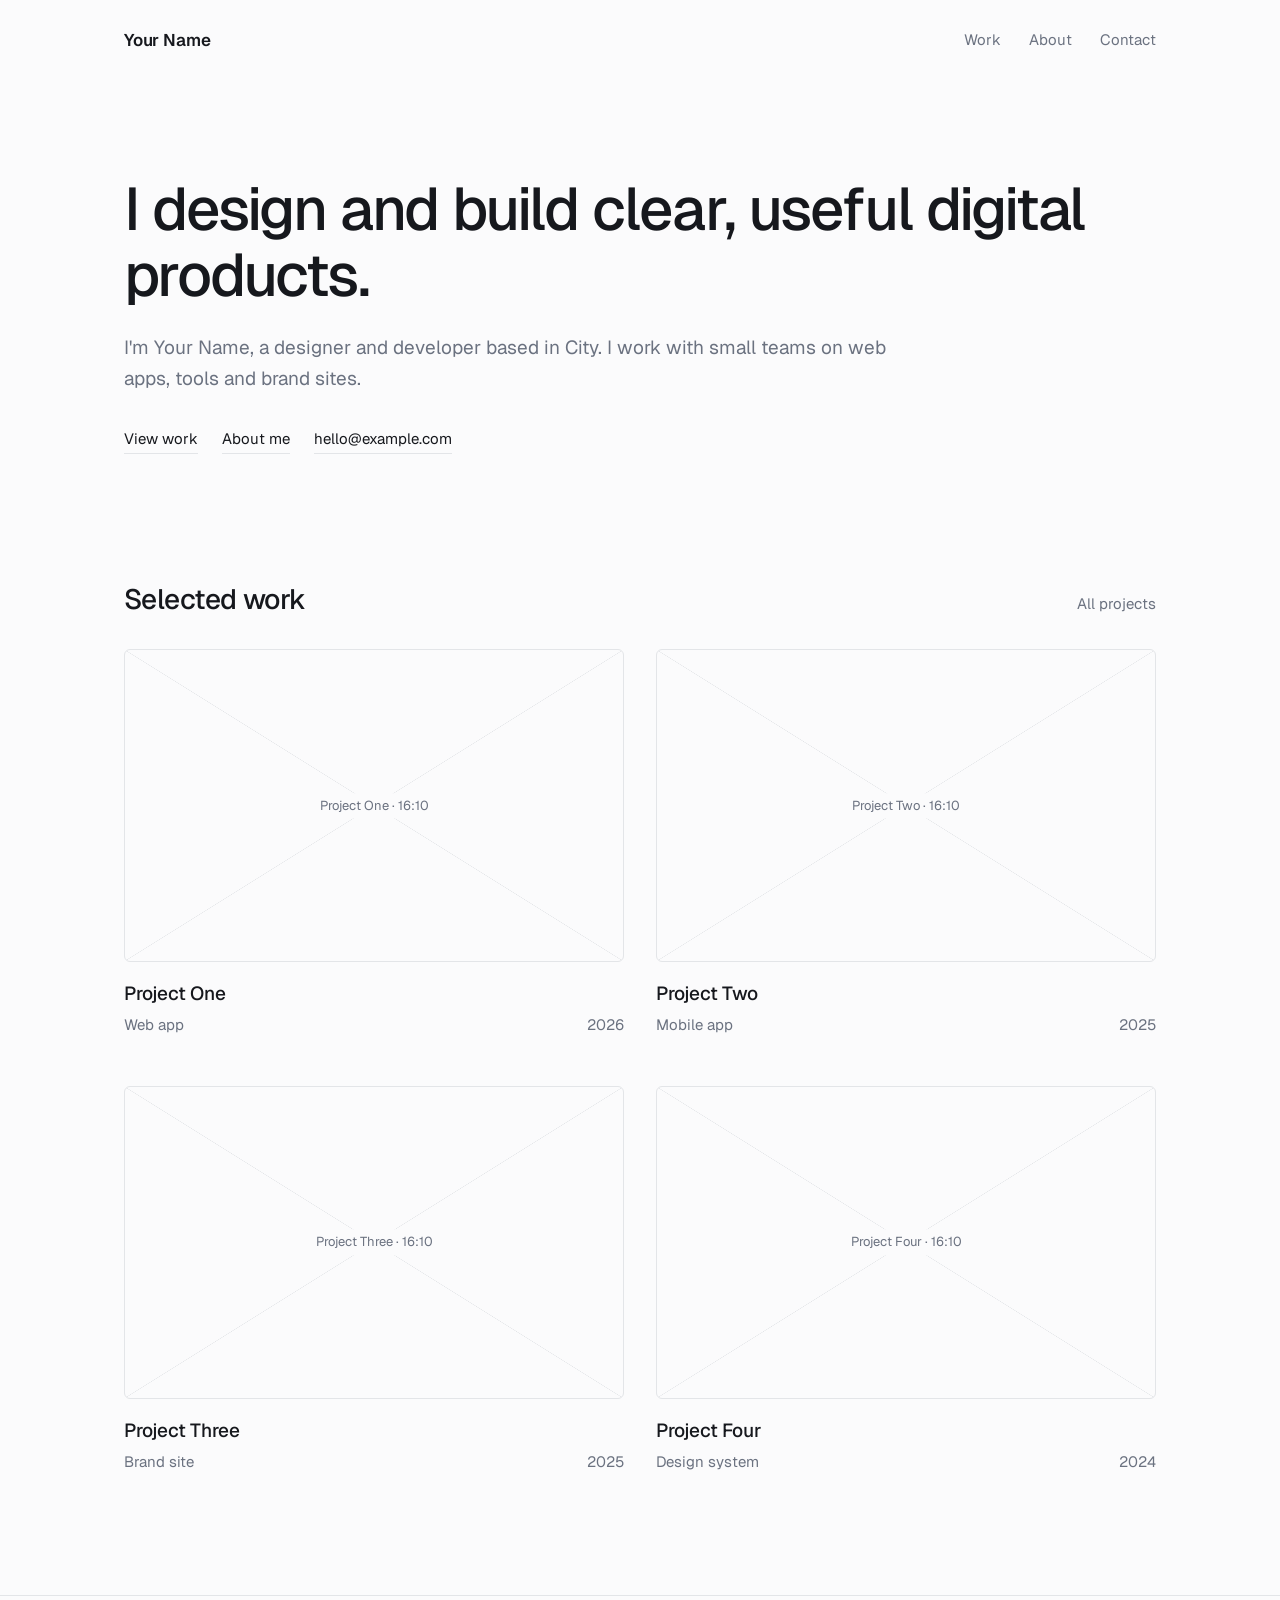
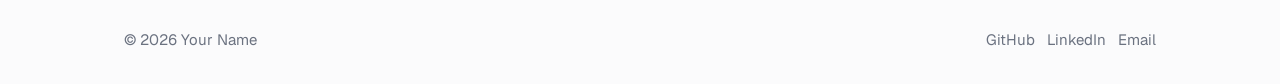
<file: index.html>
<!doctype html>
<html lang="en"><head><meta charset="utf-8">
<meta name="viewport" content="width=device-width,initial-scale=1">
<title>Your Name — Portfolio</title>
<meta name="description" content="Portfolio of Your Name, product designer and developer.">
<style>
@import url('https://fonts.googleapis.com/css2?family=Geist:wght@400;500;600&display=swap');
:root{--bg:#fbfbfc;--ink:#16181d;--mute:#6b7280;--line:#e3e5e8;--accent:#2f4bff;--max:1080px;
--font:'Geist',system-ui,-apple-system,'Segoe UI',Helvetica,Arial,sans-serif}
@media(prefers-color-scheme:dark){:root{--bg:#101114;--ink:#eceef1;--mute:#8b919c;--line:#26292f;--accent:#7b8cff}}
*{box-sizing:border-box;margin:0}
html{scroll-behavior:smooth}
body{background:var(--bg);color:var(--ink);font:400 17px/1.65 var(--font);-webkit-font-smoothing:antialiased}
a{color:inherit;text-decoration:none}
a:focus-visible{outline:2px solid var(--accent);outline-offset:3px}
.wrap{max-width:var(--max);margin:0 auto;padding:0 24px}
header .wrap{display:flex;justify-content:space-between;align-items:center;height:80px}
.logo{font-weight:600;letter-spacing:-.01em}
nav{display:flex;gap:28px;font-size:15px;color:var(--mute)}
nav a:hover,nav a[aria-current]{color:var(--ink)}
nav a[aria-current]{text-decoration:underline;text-underline-offset:6px}
h1{font-size:clamp(34px,6vw,60px);line-height:1.1;letter-spacing:-.03em;font-weight:500;max-width:18em}
h2{font-size:clamp(22px,3vw,28px);letter-spacing:-.02em;font-weight:500;line-height:1.25}
h3{font-size:19px;font-weight:500;letter-spacing:-.01em}
p{max-width:60ch}.mute{color:var(--mute)}
.hero{padding:96px 0 72px}.hero p{margin-top:24px;font-size:19px}
.links{display:flex;gap:24px;margin-top:32px;font-size:15px}
.links a{border-bottom:1px solid var(--line);padding-bottom:2px}
.links a:hover{border-color:var(--ink)}
section{padding:56px 0}
.head{display:flex;justify-content:space-between;align-items:baseline;margin-bottom:32px}
.head a{font-size:15px;color:var(--mute)}.head a:hover{color:var(--ink)}
.grid{display:grid;grid-template-columns:repeat(2,1fr);gap:48px 32px}
.card .ph{margin-bottom:16px;transition:border-color .2s}
.card:hover .ph{border-color:var(--ink)}
.card .meta{display:flex;justify-content:space-between;font-size:15px;color:var(--mute);margin-top:4px}
.ph{position:relative;aspect-ratio:16/10;border:1px solid var(--line);border-radius:6px;overflow:hidden;
background:linear-gradient(to top right,transparent calc(50% - .5px),var(--line) 50%,transparent calc(50% + .5px)),
linear-gradient(to top left,transparent calc(50% - .5px),var(--line) 50%,transparent calc(50% + .5px))}
.ph::after{content:attr(data-label);position:absolute;left:50%;top:50%;transform:translate(-50%,-50%);
background:var(--bg);padding:2px 10px;font-size:13px;color:var(--mute);white-space:nowrap}
.ph.wide{aspect-ratio:21/9}.ph.sq{aspect-ratio:1}.ph.tall{aspect-ratio:4/5}
.facts{display:grid;grid-template-columns:repeat(4,1fr);gap:24px;border-top:1px solid var(--line);border-bottom:1px solid var(--line);padding:24px 0;margin:48px 0}
.facts dt{font-size:14px;color:var(--mute)}.facts dd{margin:0;font-size:16px}
.prose{display:grid;grid-template-columns:200px 1fr;gap:32px;padding:32px 0}
.prose>h2{font-size:17px;color:var(--mute);font-weight:400}
.prose p+p{margin-top:16px}
.stack{display:grid;gap:32px}.two{display:grid;grid-template-columns:1fr 1fr;gap:32px}
.list{list-style:none;padding:0}
.list li{display:flex;justify-content:space-between;gap:16px;padding:14px 0;border-top:1px solid var(--line)}
.list li:last-child{border-bottom:1px solid var(--line)}
.filters{display:flex;gap:8px;flex-wrap:wrap;margin-bottom:40px}
.filters button{font:inherit;font-size:14px;color:var(--mute);background:none;border:1px solid var(--line);border-radius:99px;padding:6px 16px;cursor:pointer}
.filters button:hover{color:var(--ink)}
.filters button[aria-pressed=true]{color:var(--bg);background:var(--ink);border-color:var(--ink)}
.card[hidden]{display:none}
.pager{display:flex;justify-content:space-between;border-top:1px solid var(--line);padding:32px 0;margin-top:32px}
.pager small{display:block;color:var(--mute);font-size:14px}
.big-link{font-size:clamp(24px,4vw,40px);letter-spacing:-.02em;border-bottom:1px solid var(--line)}
.big-link:hover{border-color:var(--ink)}
footer{border-top:1px solid var(--line);margin-top:64px;padding:32px 0;font-size:15px;color:var(--mute)}
footer .wrap{display:flex;justify-content:space-between;flex-wrap:wrap;gap:16px}
footer a:hover{color:var(--ink)}
@media(max-width:720px){.grid,.two{grid-template-columns:1fr}.facts{grid-template-columns:1fr 1fr}
.prose{grid-template-columns:1fr;gap:8px}.hero{padding:56px 0 40px}nav{gap:18px}}
@media(prefers-reduced-motion:reduce){*{transition:none!important;scroll-behavior:auto!important}}
img{display:block;width:100%;height:auto;border-radius:6px}

</style></head><body>
<header><div class="wrap"><a class="logo" href="index.html">Your Name</a>
<nav aria-label="Main"><a href="work.html">Work</a><a href="about.html">About</a><a href="mailto:hello@example.com">Contact</a></nav></div></header>
<main>
<div class="wrap">
<div class="hero"><h1>I design and build clear, useful digital products.</h1>
<p class="mute">I'm Your Name, a designer and developer based in City. I work with small teams on web apps, tools and brand sites.</p>
<div class="links"><a href="work.html">View work</a><a href="about.html">About me</a><a href="mailto:hello@example.com">hello@example.com</a></div></div>
<section><div class="head"><h2>Selected work</h2><a href="work.html">All projects</a></div><div class="grid">
<a class="card" href="project.html" data-type="web"><div class="ph" data-label="Project One · 16:10"></div><h3>Project One</h3><div class="meta"><span>Web app</span><span>2026</span></div></a>
<a class="card" href="project.html" data-type="mobile"><div class="ph" data-label="Project Two · 16:10"></div><h3>Project Two</h3><div class="meta"><span>Mobile app</span><span>2025</span></div></a>
<a class="card" href="project.html" data-type="web"><div class="ph" data-label="Project Three · 16:10"></div><h3>Project Three</h3><div class="meta"><span>Brand site</span><span>2025</span></div></a>
<a class="card" href="project.html" data-type="system"><div class="ph" data-label="Project Four · 16:10"></div><h3>Project Four</h3><div class="meta"><span>Design system</span><span>2024</span></div></a>
</div></section></div>
</main>
<footer><div class="wrap"><span>© 2026 Your Name</span>
<span><a href="https://github.com/">GitHub</a> &nbsp; <a href="https://linkedin.com/">LinkedIn</a> &nbsp; <a href="mailto:hello@example.com">Email</a></span></div></footer>
</body></html>
</file>
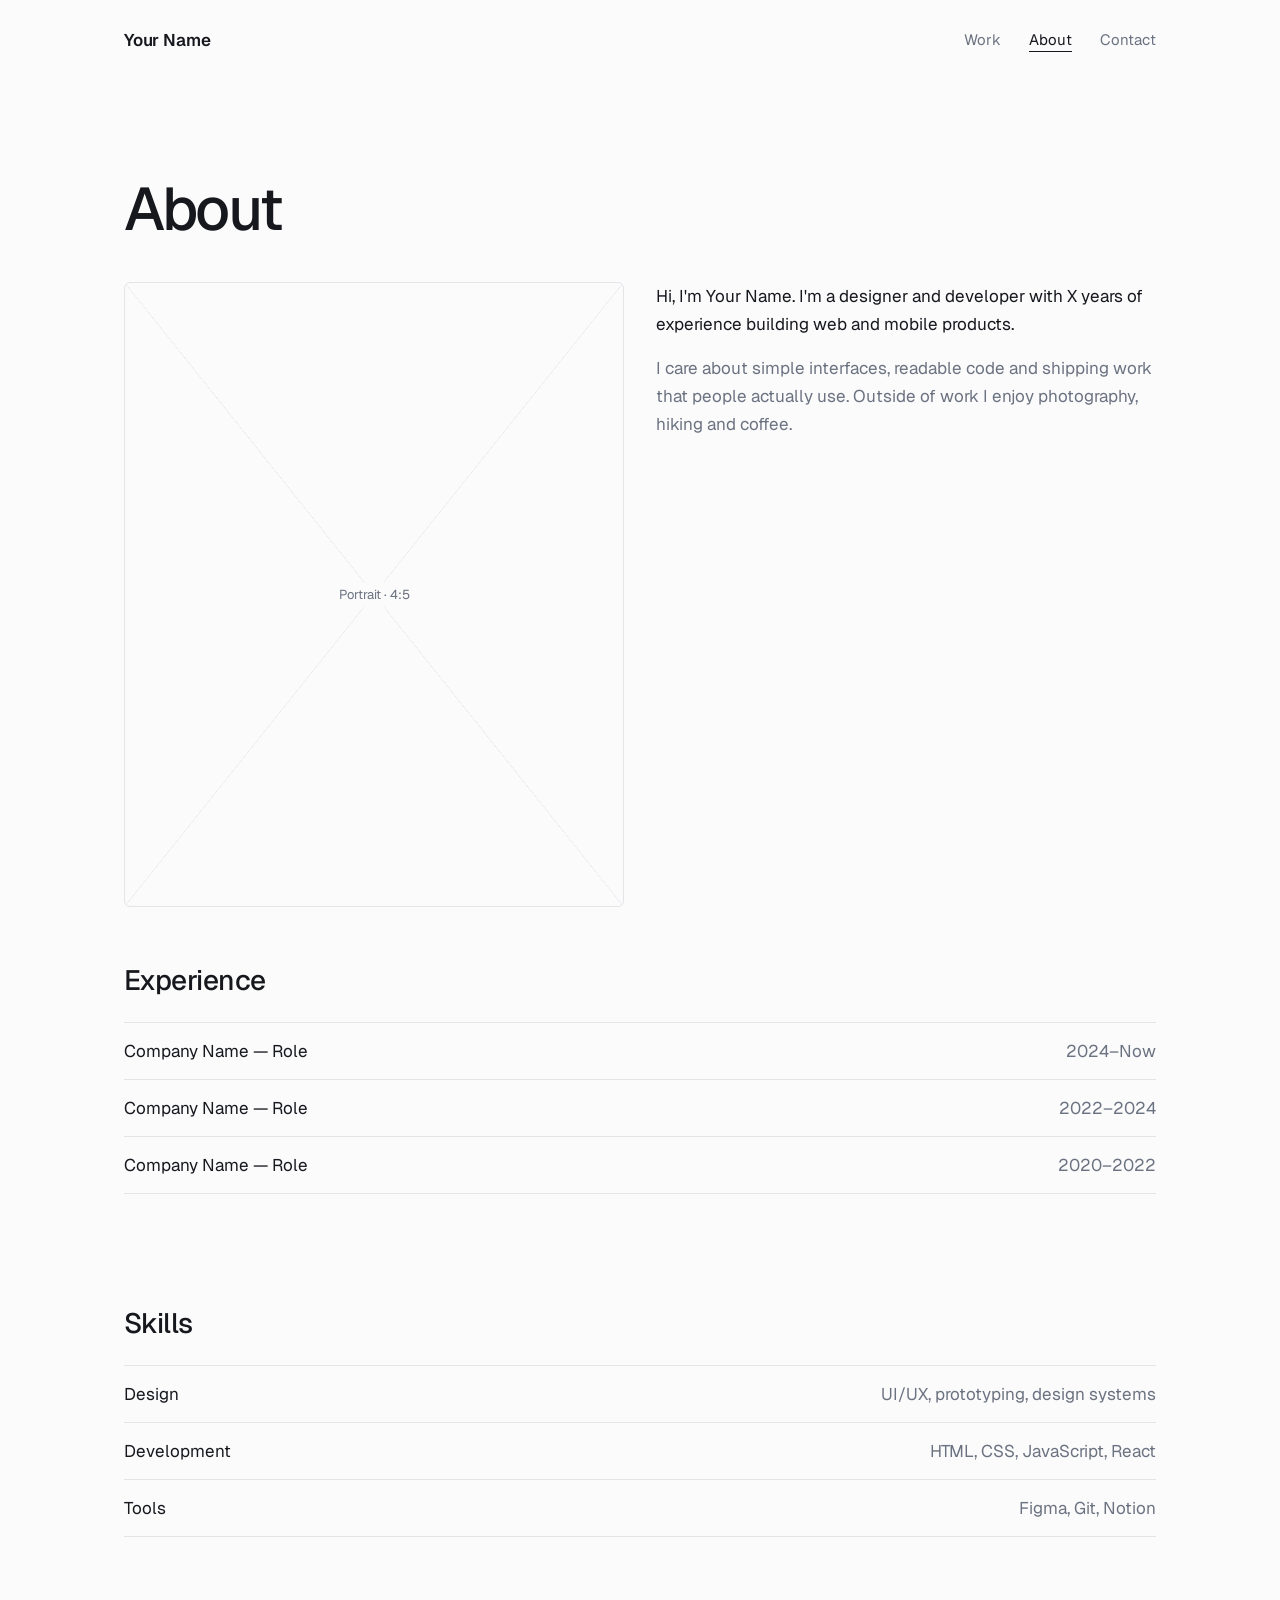
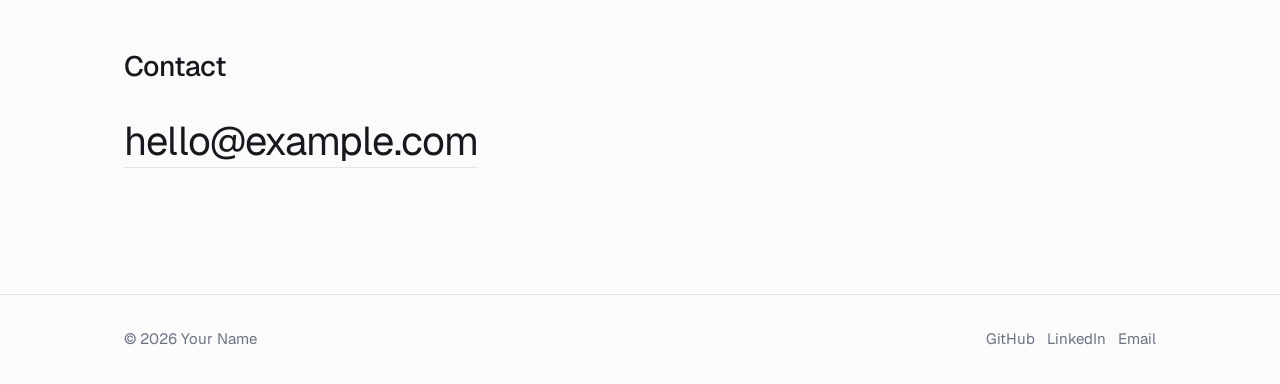
<file: about.html>
<!doctype html>
<html lang="en"><head><meta charset="utf-8">
<meta name="viewport" content="width=device-width,initial-scale=1">
<title>About — Your Name</title>
<meta name="description" content="Portfolio of Your Name, product designer and developer.">
<style>
@import url('https://fonts.googleapis.com/css2?family=Geist:wght@400;500;600&display=swap');
:root{--bg:#fbfbfc;--ink:#16181d;--mute:#6b7280;--line:#e3e5e8;--accent:#2f4bff;--max:1080px;
--font:'Geist',system-ui,-apple-system,'Segoe UI',Helvetica,Arial,sans-serif}
@media(prefers-color-scheme:dark){:root{--bg:#101114;--ink:#eceef1;--mute:#8b919c;--line:#26292f;--accent:#7b8cff}}
*{box-sizing:border-box;margin:0}
html{scroll-behavior:smooth}
body{background:var(--bg);color:var(--ink);font:400 17px/1.65 var(--font);-webkit-font-smoothing:antialiased}
a{color:inherit;text-decoration:none}
a:focus-visible{outline:2px solid var(--accent);outline-offset:3px}
.wrap{max-width:var(--max);margin:0 auto;padding:0 24px}
header .wrap{display:flex;justify-content:space-between;align-items:center;height:80px}
.logo{font-weight:600;letter-spacing:-.01em}
nav{display:flex;gap:28px;font-size:15px;color:var(--mute)}
nav a:hover,nav a[aria-current]{color:var(--ink)}
nav a[aria-current]{text-decoration:underline;text-underline-offset:6px}
h1{font-size:clamp(34px,6vw,60px);line-height:1.1;letter-spacing:-.03em;font-weight:500;max-width:18em}
h2{font-size:clamp(22px,3vw,28px);letter-spacing:-.02em;font-weight:500;line-height:1.25}
h3{font-size:19px;font-weight:500;letter-spacing:-.01em}
p{max-width:60ch}.mute{color:var(--mute)}
.hero{padding:96px 0 72px}.hero p{margin-top:24px;font-size:19px}
.links{display:flex;gap:24px;margin-top:32px;font-size:15px}
.links a{border-bottom:1px solid var(--line);padding-bottom:2px}
.links a:hover{border-color:var(--ink)}
section{padding:56px 0}
.head{display:flex;justify-content:space-between;align-items:baseline;margin-bottom:32px}
.head a{font-size:15px;color:var(--mute)}.head a:hover{color:var(--ink)}
.grid{display:grid;grid-template-columns:repeat(2,1fr);gap:48px 32px}
.card .ph{margin-bottom:16px;transition:border-color .2s}
.card:hover .ph{border-color:var(--ink)}
.card .meta{display:flex;justify-content:space-between;font-size:15px;color:var(--mute);margin-top:4px}
.ph{position:relative;aspect-ratio:16/10;border:1px solid var(--line);border-radius:6px;overflow:hidden;
background:linear-gradient(to top right,transparent calc(50% - .5px),var(--line) 50%,transparent calc(50% + .5px)),
linear-gradient(to top left,transparent calc(50% - .5px),var(--line) 50%,transparent calc(50% + .5px))}
.ph::after{content:attr(data-label);position:absolute;left:50%;top:50%;transform:translate(-50%,-50%);
background:var(--bg);padding:2px 10px;font-size:13px;color:var(--mute);white-space:nowrap}
.ph.wide{aspect-ratio:21/9}.ph.sq{aspect-ratio:1}.ph.tall{aspect-ratio:4/5}
.facts{display:grid;grid-template-columns:repeat(4,1fr);gap:24px;border-top:1px solid var(--line);border-bottom:1px solid var(--line);padding:24px 0;margin:48px 0}
.facts dt{font-size:14px;color:var(--mute)}.facts dd{margin:0;font-size:16px}
.prose{display:grid;grid-template-columns:200px 1fr;gap:32px;padding:32px 0}
.prose>h2{font-size:17px;color:var(--mute);font-weight:400}
.prose p+p{margin-top:16px}
.stack{display:grid;gap:32px}.two{display:grid;grid-template-columns:1fr 1fr;gap:32px}
.list{list-style:none;padding:0}
.list li{display:flex;justify-content:space-between;gap:16px;padding:14px 0;border-top:1px solid var(--line)}
.list li:last-child{border-bottom:1px solid var(--line)}
.filters{display:flex;gap:8px;flex-wrap:wrap;margin-bottom:40px}
.filters button{font:inherit;font-size:14px;color:var(--mute);background:none;border:1px solid var(--line);border-radius:99px;padding:6px 16px;cursor:pointer}
.filters button:hover{color:var(--ink)}
.filters button[aria-pressed=true]{color:var(--bg);background:var(--ink);border-color:var(--ink)}
.card[hidden]{display:none}
.pager{display:flex;justify-content:space-between;border-top:1px solid var(--line);padding:32px 0;margin-top:32px}
.pager small{display:block;color:var(--mute);font-size:14px}
.big-link{font-size:clamp(24px,4vw,40px);letter-spacing:-.02em;border-bottom:1px solid var(--line)}
.big-link:hover{border-color:var(--ink)}
footer{border-top:1px solid var(--line);margin-top:64px;padding:32px 0;font-size:15px;color:var(--mute)}
footer .wrap{display:flex;justify-content:space-between;flex-wrap:wrap;gap:16px}
footer a:hover{color:var(--ink)}
@media(max-width:720px){.grid,.two{grid-template-columns:1fr}.facts{grid-template-columns:1fr 1fr}
.prose{grid-template-columns:1fr;gap:8px}.hero{padding:56px 0 40px}nav{gap:18px}}
@media(prefers-reduced-motion:reduce){*{transition:none!important;scroll-behavior:auto!important}}
img{display:block;width:100%;height:auto;border-radius:6px}

</style></head><body>
<header><div class="wrap"><a class="logo" href="index.html">Your Name</a>
<nav aria-label="Main"><a href="work.html">Work</a><a href="about.html" aria-current="page">About</a><a href="mailto:hello@example.com">Contact</a></nav></div></header>
<main>
<div class="wrap"><div class="hero" style="padding-bottom:40px"><h1>About</h1></div>
<div class="two" style="align-items:start"><div class="ph tall" data-label="Portrait · 4:5"></div>
<div><p>Hi, I'm Your Name. I'm a designer and developer with X years of experience building web and mobile products.</p>
<p style="margin-top:16px" class="mute">I care about simple interfaces, readable code and shipping work that people actually use. Outside of work I enjoy photography, hiking and coffee.</p></div></div>
<section><h2 style="margin-bottom:24px">Experience</h2><ul class="list">
<li><span>Company Name — Role</span><span class="mute">2024–Now</span></li>
<li><span>Company Name — Role</span><span class="mute">2022–2024</span></li>
<li><span>Company Name — Role</span><span class="mute">2020–2022</span></li></ul></section>
<section><h2 style="margin-bottom:24px">Skills</h2><ul class="list">
<li><span>Design</span><span class="mute">UI/UX, prototyping, design systems</span></li>
<li><span>Development</span><span class="mute">HTML, CSS, JavaScript, React</span></li>
<li><span>Tools</span><span class="mute">Figma, Git, Notion</span></li></ul></section>
<section><h2 style="margin-bottom:24px">Contact</h2><a class="big-link" href="mailto:hello@example.com">hello@example.com</a></section></div>
</main>
<footer><div class="wrap"><span>© 2026 Your Name</span>
<span><a href="https://github.com/">GitHub</a> &nbsp; <a href="https://linkedin.com/">LinkedIn</a> &nbsp; <a href="mailto:hello@example.com">Email</a></span></div></footer>
</body></html>
</file>
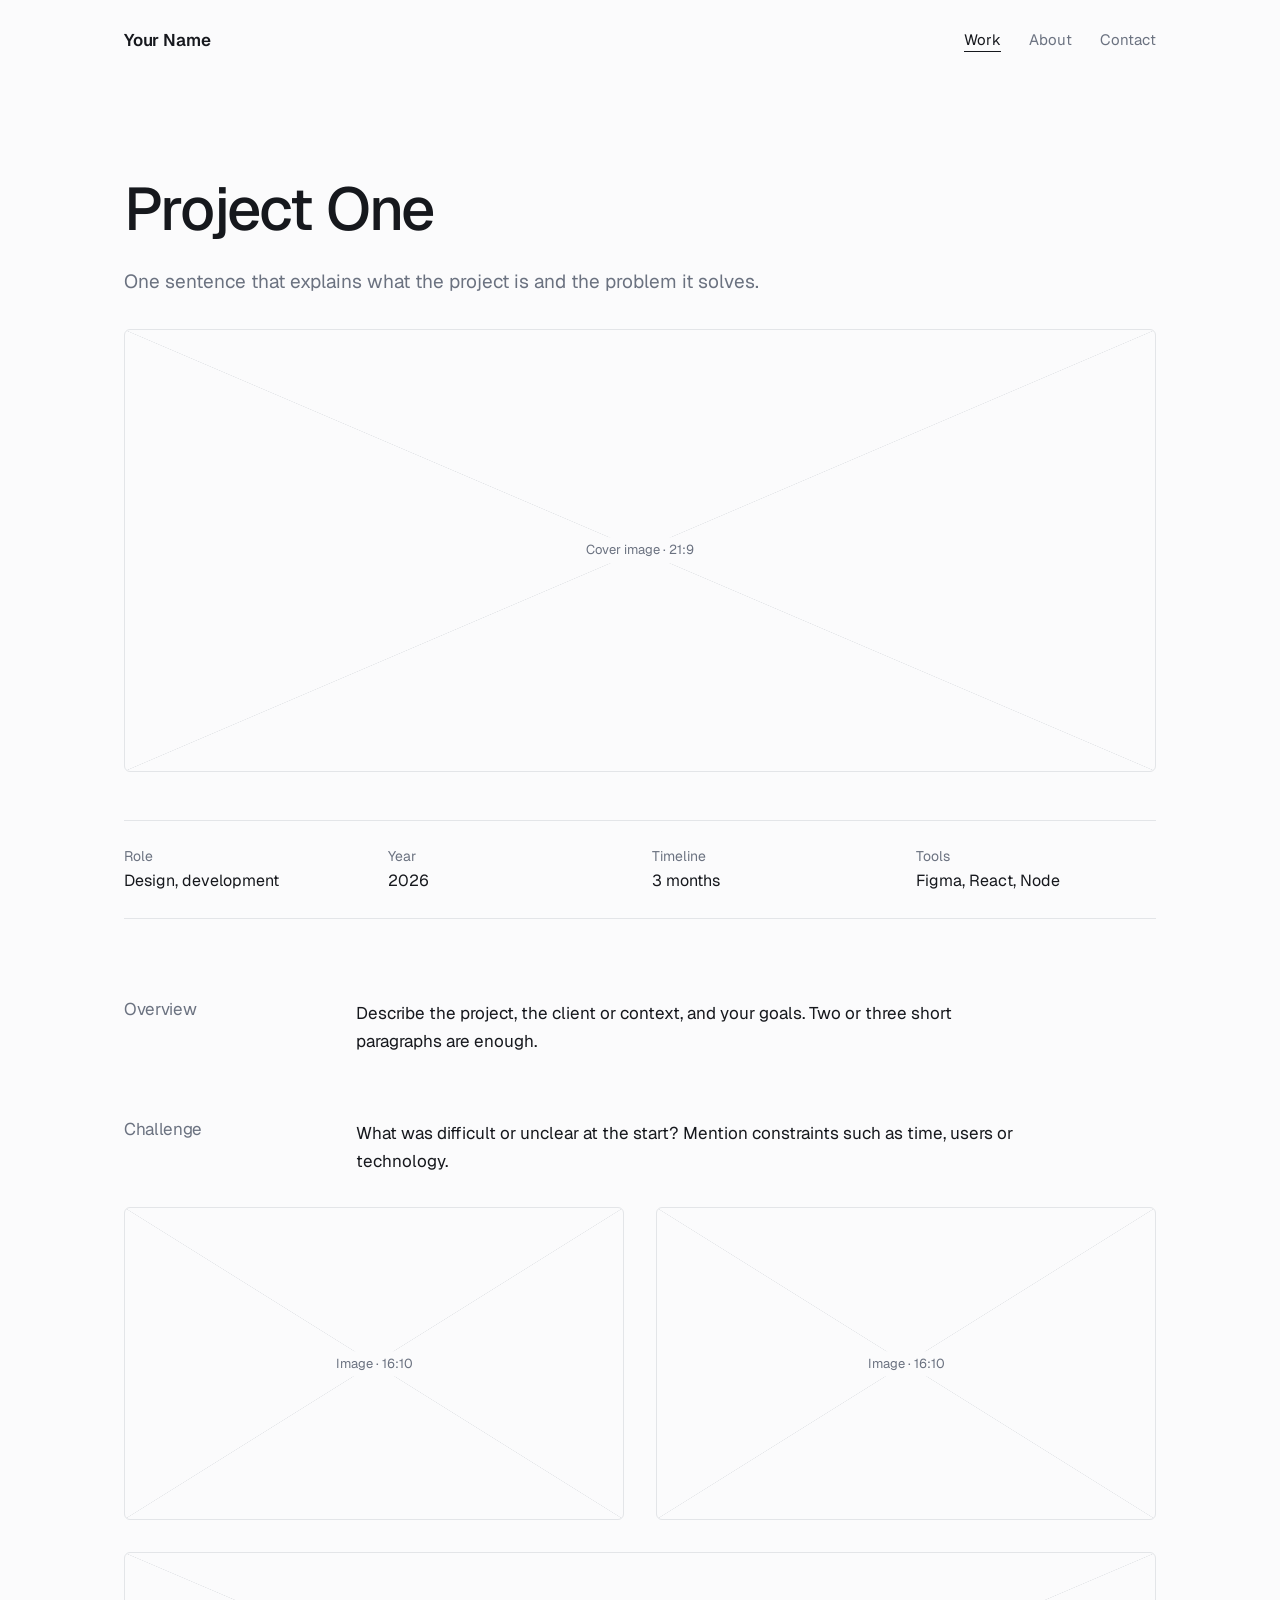
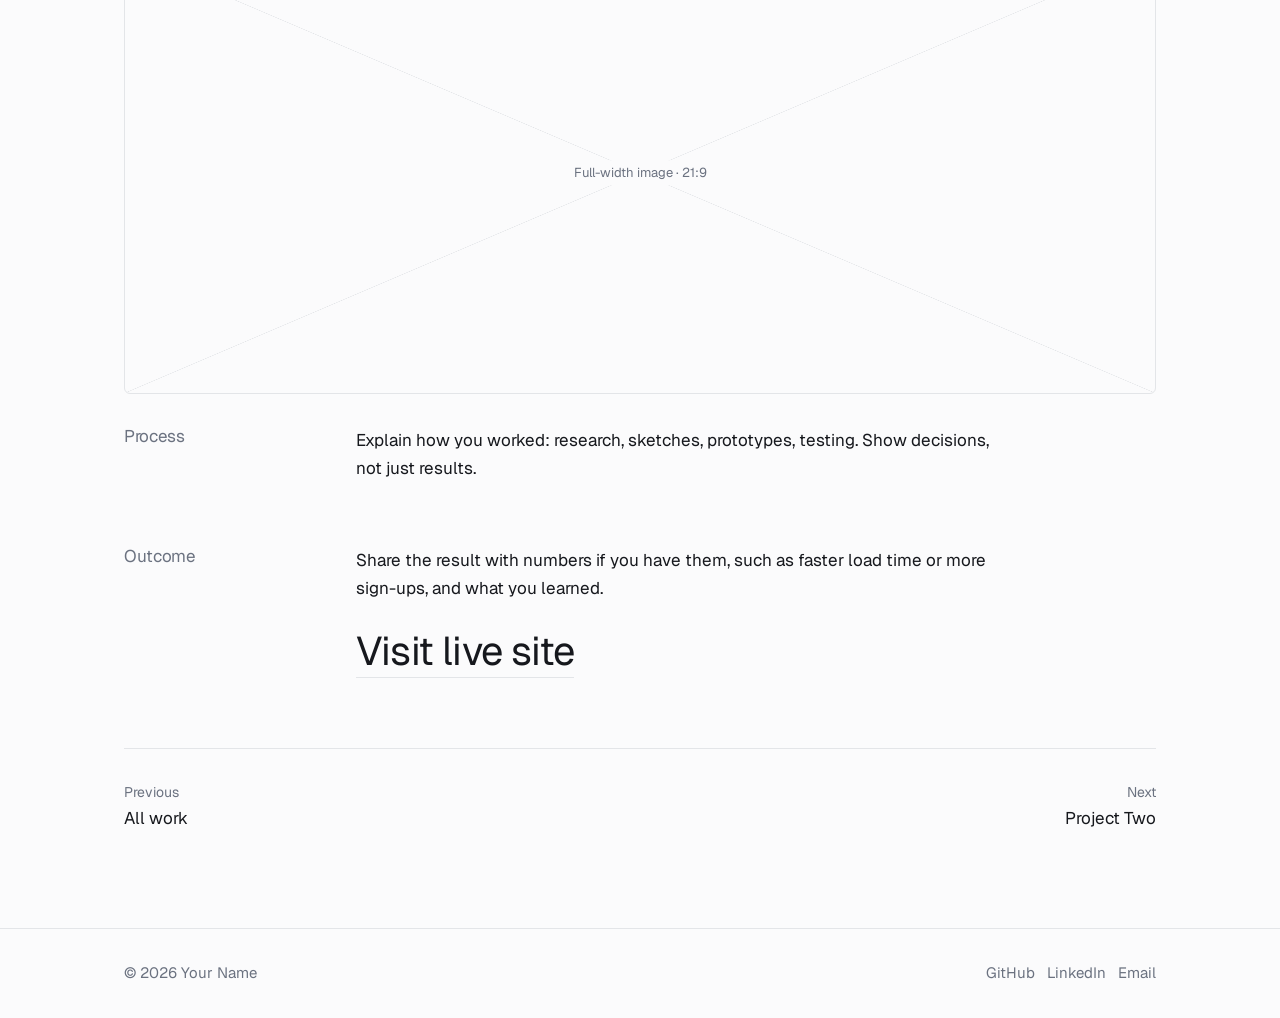
<file: project.html>
<!doctype html>
<html lang="en"><head><meta charset="utf-8">
<meta name="viewport" content="width=device-width,initial-scale=1">
<title>Project One — Your Name</title>
<meta name="description" content="Portfolio of Your Name, product designer and developer.">
<style>
@import url('https://fonts.googleapis.com/css2?family=Geist:wght@400;500;600&display=swap');
:root{--bg:#fbfbfc;--ink:#16181d;--mute:#6b7280;--line:#e3e5e8;--accent:#2f4bff;--max:1080px;
--font:'Geist',system-ui,-apple-system,'Segoe UI',Helvetica,Arial,sans-serif}
@media(prefers-color-scheme:dark){:root{--bg:#101114;--ink:#eceef1;--mute:#8b919c;--line:#26292f;--accent:#7b8cff}}
*{box-sizing:border-box;margin:0}
html{scroll-behavior:smooth}
body{background:var(--bg);color:var(--ink);font:400 17px/1.65 var(--font);-webkit-font-smoothing:antialiased}
a{color:inherit;text-decoration:none}
a:focus-visible{outline:2px solid var(--accent);outline-offset:3px}
.wrap{max-width:var(--max);margin:0 auto;padding:0 24px}
header .wrap{display:flex;justify-content:space-between;align-items:center;height:80px}
.logo{font-weight:600;letter-spacing:-.01em}
nav{display:flex;gap:28px;font-size:15px;color:var(--mute)}
nav a:hover,nav a[aria-current]{color:var(--ink)}
nav a[aria-current]{text-decoration:underline;text-underline-offset:6px}
h1{font-size:clamp(34px,6vw,60px);line-height:1.1;letter-spacing:-.03em;font-weight:500;max-width:18em}
h2{font-size:clamp(22px,3vw,28px);letter-spacing:-.02em;font-weight:500;line-height:1.25}
h3{font-size:19px;font-weight:500;letter-spacing:-.01em}
p{max-width:60ch}.mute{color:var(--mute)}
.hero{padding:96px 0 72px}.hero p{margin-top:24px;font-size:19px}
.links{display:flex;gap:24px;margin-top:32px;font-size:15px}
.links a{border-bottom:1px solid var(--line);padding-bottom:2px}
.links a:hover{border-color:var(--ink)}
section{padding:56px 0}
.head{display:flex;justify-content:space-between;align-items:baseline;margin-bottom:32px}
.head a{font-size:15px;color:var(--mute)}.head a:hover{color:var(--ink)}
.grid{display:grid;grid-template-columns:repeat(2,1fr);gap:48px 32px}
.card .ph{margin-bottom:16px;transition:border-color .2s}
.card:hover .ph{border-color:var(--ink)}
.card .meta{display:flex;justify-content:space-between;font-size:15px;color:var(--mute);margin-top:4px}
.ph{position:relative;aspect-ratio:16/10;border:1px solid var(--line);border-radius:6px;overflow:hidden;
background:linear-gradient(to top right,transparent calc(50% - .5px),var(--line) 50%,transparent calc(50% + .5px)),
linear-gradient(to top left,transparent calc(50% - .5px),var(--line) 50%,transparent calc(50% + .5px))}
.ph::after{content:attr(data-label);position:absolute;left:50%;top:50%;transform:translate(-50%,-50%);
background:var(--bg);padding:2px 10px;font-size:13px;color:var(--mute);white-space:nowrap}
.ph.wide{aspect-ratio:21/9}.ph.sq{aspect-ratio:1}.ph.tall{aspect-ratio:4/5}
.facts{display:grid;grid-template-columns:repeat(4,1fr);gap:24px;border-top:1px solid var(--line);border-bottom:1px solid var(--line);padding:24px 0;margin:48px 0}
.facts dt{font-size:14px;color:var(--mute)}.facts dd{margin:0;font-size:16px}
.prose{display:grid;grid-template-columns:200px 1fr;gap:32px;padding:32px 0}
.prose>h2{font-size:17px;color:var(--mute);font-weight:400}
.prose p+p{margin-top:16px}
.stack{display:grid;gap:32px}.two{display:grid;grid-template-columns:1fr 1fr;gap:32px}
.list{list-style:none;padding:0}
.list li{display:flex;justify-content:space-between;gap:16px;padding:14px 0;border-top:1px solid var(--line)}
.list li:last-child{border-bottom:1px solid var(--line)}
.filters{display:flex;gap:8px;flex-wrap:wrap;margin-bottom:40px}
.filters button{font:inherit;font-size:14px;color:var(--mute);background:none;border:1px solid var(--line);border-radius:99px;padding:6px 16px;cursor:pointer}
.filters button:hover{color:var(--ink)}
.filters button[aria-pressed=true]{color:var(--bg);background:var(--ink);border-color:var(--ink)}
.card[hidden]{display:none}
.pager{display:flex;justify-content:space-between;border-top:1px solid var(--line);padding:32px 0;margin-top:32px}
.pager small{display:block;color:var(--mute);font-size:14px}
.big-link{font-size:clamp(24px,4vw,40px);letter-spacing:-.02em;border-bottom:1px solid var(--line)}
.big-link:hover{border-color:var(--ink)}
footer{border-top:1px solid var(--line);margin-top:64px;padding:32px 0;font-size:15px;color:var(--mute)}
footer .wrap{display:flex;justify-content:space-between;flex-wrap:wrap;gap:16px}
footer a:hover{color:var(--ink)}
@media(max-width:720px){.grid,.two{grid-template-columns:1fr}.facts{grid-template-columns:1fr 1fr}
.prose{grid-template-columns:1fr;gap:8px}.hero{padding:56px 0 40px}nav{gap:18px}}
@media(prefers-reduced-motion:reduce){*{transition:none!important;scroll-behavior:auto!important}}
img{display:block;width:100%;height:auto;border-radius:6px}

</style></head><body>
<header><div class="wrap"><a class="logo" href="index.html">Your Name</a>
<nav aria-label="Main"><a href="work.html" aria-current="page">Work</a><a href="about.html">About</a><a href="mailto:hello@example.com">Contact</a></nav></div></header>
<main>
<div class="wrap"><div class="hero" style="padding-bottom:32px"><h1>Project One</h1>
<p class="mute">One sentence that explains what the project is and the problem it solves.</p></div>
<div class="ph wide" data-label="Cover image · 21:9"></div>
<dl class="facts"><div><dt>Role</dt><dd>Design, development</dd></div><div><dt>Year</dt><dd>2026</dd></div>
<div><dt>Timeline</dt><dd>3 months</dd></div><div><dt>Tools</dt><dd>Figma, React, Node</dd></div></dl>
<div class="prose"><h2>Overview</h2><div><p>Describe the project, the client or context, and your goals. Two or three short paragraphs are enough.</p></div></div>
<div class="prose"><h2>Challenge</h2><div><p>What was difficult or unclear at the start? Mention constraints such as time, users or technology.</p></div></div>
<div class="stack"><div class="two"><div class="ph" data-label="Image · 16:10"></div><div class="ph" data-label="Image · 16:10"></div></div>
<div class="ph wide" data-label="Full-width image · 21:9"></div></div>
<div class="prose"><h2>Process</h2><div><p>Explain how you worked: research, sketches, prototypes, testing. Show decisions, not just results.</p></div></div>
<div class="prose"><h2>Outcome</h2><div><p>Share the result with numbers if you have them, such as faster load time or more sign-ups, and what you learned.</p>
<p style="margin-top:16px"><a class="big-link" href="#">Visit live site</a></p></div></div>
<div class="pager"><a href="work.html"><small>Previous</small>All work</a><a href="project.html" style="text-align:right"><small>Next</small>Project Two</a></div></div>
</main>
<footer><div class="wrap"><span>© 2026 Your Name</span>
<span><a href="https://github.com/">GitHub</a> &nbsp; <a href="https://linkedin.com/">LinkedIn</a> &nbsp; <a href="mailto:hello@example.com">Email</a></span></div></footer>
</body></html>
</file>
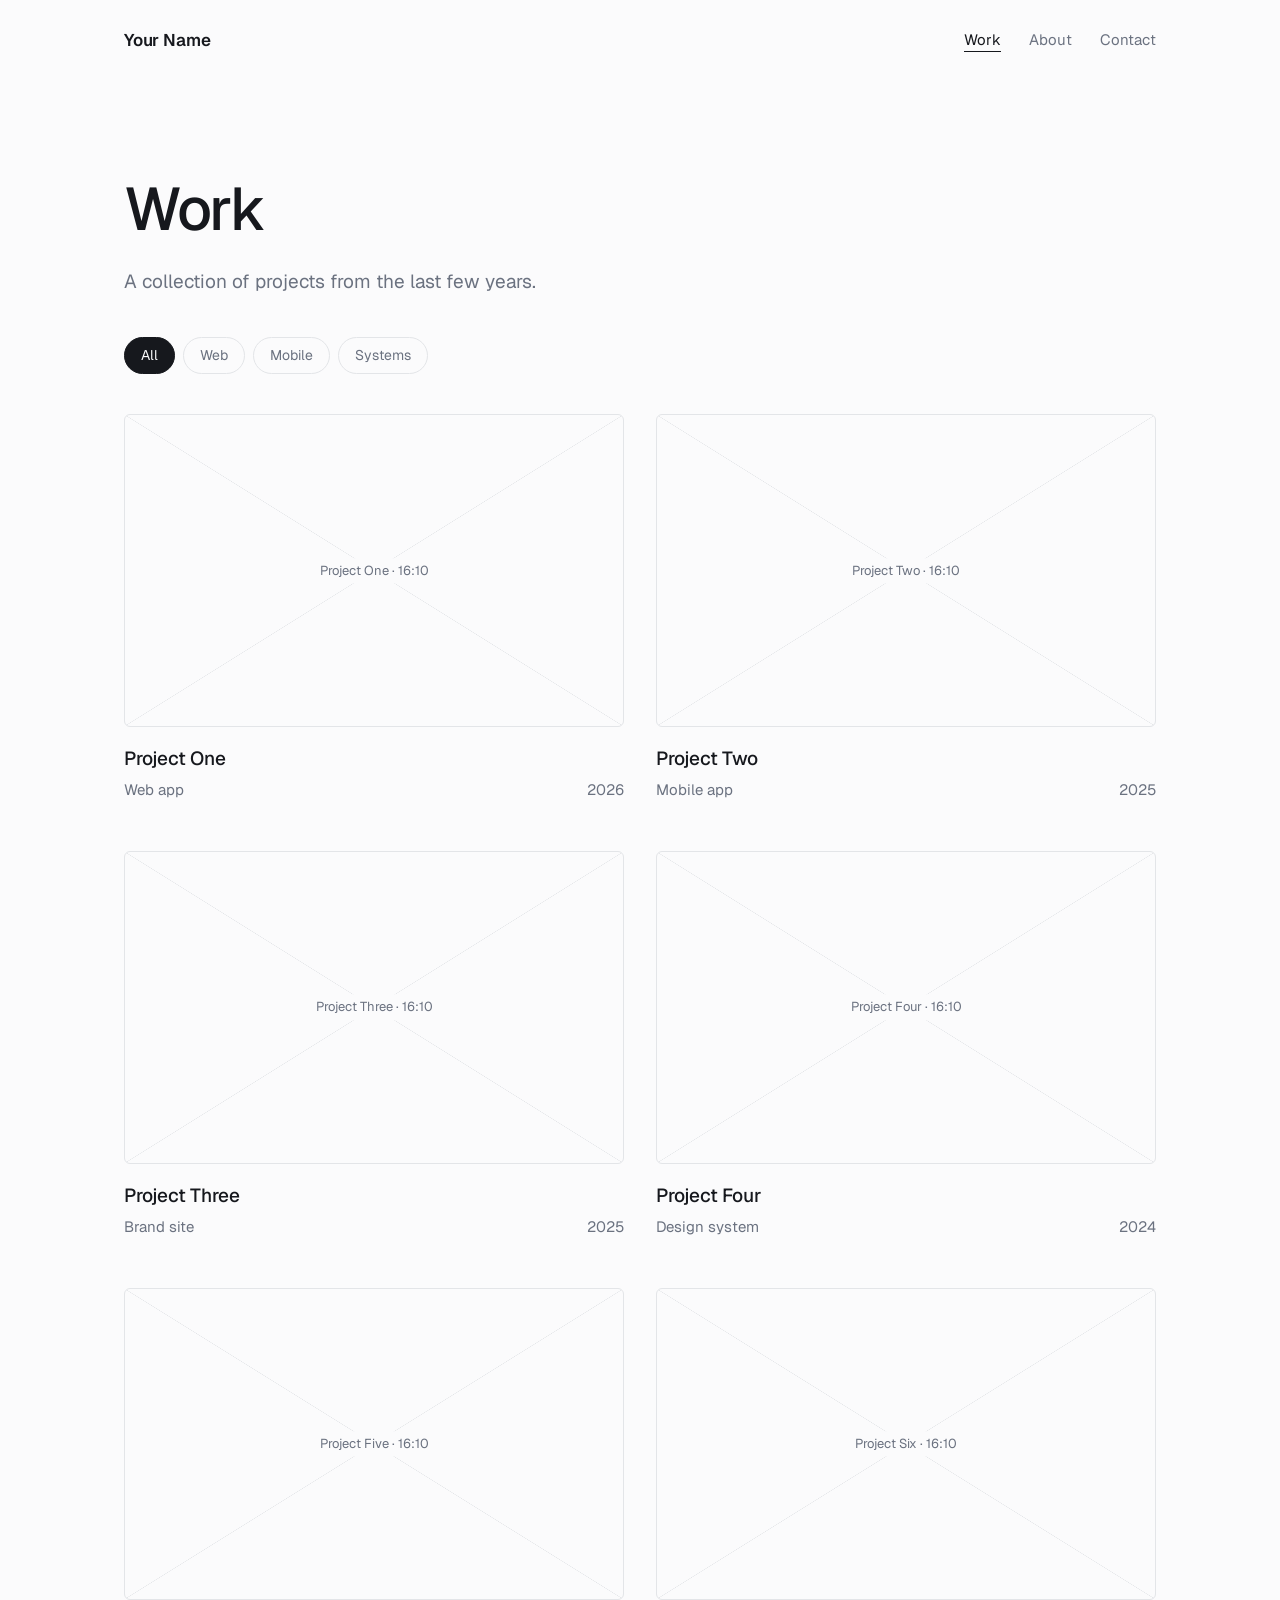
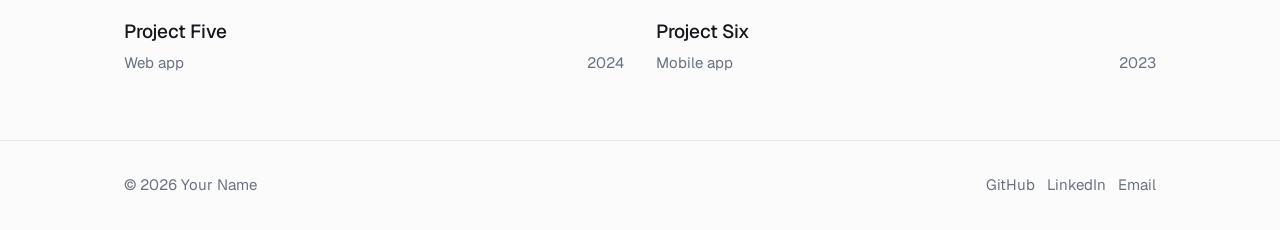
<file: work.html>
<!doctype html>
<html lang="en"><head><meta charset="utf-8">
<meta name="viewport" content="width=device-width,initial-scale=1">
<title>Work — Your Name</title>
<meta name="description" content="Portfolio of Your Name, product designer and developer.">
<style>
@import url('https://fonts.googleapis.com/css2?family=Geist:wght@400;500;600&display=swap');
:root{--bg:#fbfbfc;--ink:#16181d;--mute:#6b7280;--line:#e3e5e8;--accent:#2f4bff;--max:1080px;
--font:'Geist',system-ui,-apple-system,'Segoe UI',Helvetica,Arial,sans-serif}
@media(prefers-color-scheme:dark){:root{--bg:#101114;--ink:#eceef1;--mute:#8b919c;--line:#26292f;--accent:#7b8cff}}
*{box-sizing:border-box;margin:0}
html{scroll-behavior:smooth}
body{background:var(--bg);color:var(--ink);font:400 17px/1.65 var(--font);-webkit-font-smoothing:antialiased}
a{color:inherit;text-decoration:none}
a:focus-visible{outline:2px solid var(--accent);outline-offset:3px}
.wrap{max-width:var(--max);margin:0 auto;padding:0 24px}
header .wrap{display:flex;justify-content:space-between;align-items:center;height:80px}
.logo{font-weight:600;letter-spacing:-.01em}
nav{display:flex;gap:28px;font-size:15px;color:var(--mute)}
nav a:hover,nav a[aria-current]{color:var(--ink)}
nav a[aria-current]{text-decoration:underline;text-underline-offset:6px}
h1{font-size:clamp(34px,6vw,60px);line-height:1.1;letter-spacing:-.03em;font-weight:500;max-width:18em}
h2{font-size:clamp(22px,3vw,28px);letter-spacing:-.02em;font-weight:500;line-height:1.25}
h3{font-size:19px;font-weight:500;letter-spacing:-.01em}
p{max-width:60ch}.mute{color:var(--mute)}
.hero{padding:96px 0 72px}.hero p{margin-top:24px;font-size:19px}
.links{display:flex;gap:24px;margin-top:32px;font-size:15px}
.links a{border-bottom:1px solid var(--line);padding-bottom:2px}
.links a:hover{border-color:var(--ink)}
section{padding:56px 0}
.head{display:flex;justify-content:space-between;align-items:baseline;margin-bottom:32px}
.head a{font-size:15px;color:var(--mute)}.head a:hover{color:var(--ink)}
.grid{display:grid;grid-template-columns:repeat(2,1fr);gap:48px 32px}
.card .ph{margin-bottom:16px;transition:border-color .2s}
.card:hover .ph{border-color:var(--ink)}
.card .meta{display:flex;justify-content:space-between;font-size:15px;color:var(--mute);margin-top:4px}
.ph{position:relative;aspect-ratio:16/10;border:1px solid var(--line);border-radius:6px;overflow:hidden;
background:linear-gradient(to top right,transparent calc(50% - .5px),var(--line) 50%,transparent calc(50% + .5px)),
linear-gradient(to top left,transparent calc(50% - .5px),var(--line) 50%,transparent calc(50% + .5px))}
.ph::after{content:attr(data-label);position:absolute;left:50%;top:50%;transform:translate(-50%,-50%);
background:var(--bg);padding:2px 10px;font-size:13px;color:var(--mute);white-space:nowrap}
.ph.wide{aspect-ratio:21/9}.ph.sq{aspect-ratio:1}.ph.tall{aspect-ratio:4/5}
.facts{display:grid;grid-template-columns:repeat(4,1fr);gap:24px;border-top:1px solid var(--line);border-bottom:1px solid var(--line);padding:24px 0;margin:48px 0}
.facts dt{font-size:14px;color:var(--mute)}.facts dd{margin:0;font-size:16px}
.prose{display:grid;grid-template-columns:200px 1fr;gap:32px;padding:32px 0}
.prose>h2{font-size:17px;color:var(--mute);font-weight:400}
.prose p+p{margin-top:16px}
.stack{display:grid;gap:32px}.two{display:grid;grid-template-columns:1fr 1fr;gap:32px}
.list{list-style:none;padding:0}
.list li{display:flex;justify-content:space-between;gap:16px;padding:14px 0;border-top:1px solid var(--line)}
.list li:last-child{border-bottom:1px solid var(--line)}
.filters{display:flex;gap:8px;flex-wrap:wrap;margin-bottom:40px}
.filters button{font:inherit;font-size:14px;color:var(--mute);background:none;border:1px solid var(--line);border-radius:99px;padding:6px 16px;cursor:pointer}
.filters button:hover{color:var(--ink)}
.filters button[aria-pressed=true]{color:var(--bg);background:var(--ink);border-color:var(--ink)}
.card[hidden]{display:none}
.pager{display:flex;justify-content:space-between;border-top:1px solid var(--line);padding:32px 0;margin-top:32px}
.pager small{display:block;color:var(--mute);font-size:14px}
.big-link{font-size:clamp(24px,4vw,40px);letter-spacing:-.02em;border-bottom:1px solid var(--line)}
.big-link:hover{border-color:var(--ink)}
footer{border-top:1px solid var(--line);margin-top:64px;padding:32px 0;font-size:15px;color:var(--mute)}
footer .wrap{display:flex;justify-content:space-between;flex-wrap:wrap;gap:16px}
footer a:hover{color:var(--ink)}
@media(max-width:720px){.grid,.two{grid-template-columns:1fr}.facts{grid-template-columns:1fr 1fr}
.prose{grid-template-columns:1fr;gap:8px}.hero{padding:56px 0 40px}nav{gap:18px}}
@media(prefers-reduced-motion:reduce){*{transition:none!important;scroll-behavior:auto!important}}
img{display:block;width:100%;height:auto;border-radius:6px}

</style></head><body>
<header><div class="wrap"><a class="logo" href="index.html">Your Name</a>
<nav aria-label="Main"><a href="work.html" aria-current="page">Work</a><a href="about.html">About</a><a href="mailto:hello@example.com">Contact</a></nav></div></header>
<main>
<div class="wrap"><div class="hero" style="padding-bottom:40px"><h1>Work</h1><p class="mute">A collection of projects from the last few years.</p></div>
<div class="filters" role="group" aria-label="Filter projects">
<button aria-pressed="true" data-f="all">All</button><button aria-pressed="false" data-f="web">Web</button><button aria-pressed="false" data-f="mobile">Mobile</button><button aria-pressed="false" data-f="system">Systems</button></div>
<div class="grid">
<a class="card" href="project.html" data-type="web"><div class="ph" data-label="Project One · 16:10"></div><h3>Project One</h3><div class="meta"><span>Web app</span><span>2026</span></div></a>
<a class="card" href="project.html" data-type="mobile"><div class="ph" data-label="Project Two · 16:10"></div><h3>Project Two</h3><div class="meta"><span>Mobile app</span><span>2025</span></div></a>
<a class="card" href="project.html" data-type="web"><div class="ph" data-label="Project Three · 16:10"></div><h3>Project Three</h3><div class="meta"><span>Brand site</span><span>2025</span></div></a>
<a class="card" href="project.html" data-type="system"><div class="ph" data-label="Project Four · 16:10"></div><h3>Project Four</h3><div class="meta"><span>Design system</span><span>2024</span></div></a>
<a class="card" href="project.html" data-type="web"><div class="ph" data-label="Project Five · 16:10"></div><h3>Project Five</h3><div class="meta"><span>Web app</span><span>2024</span></div></a>
<a class="card" href="project.html" data-type="mobile"><div class="ph" data-label="Project Six · 16:10"></div><h3>Project Six</h3><div class="meta"><span>Mobile app</span><span>2023</span></div></a>
</div></div>
<script>
document.querySelectorAll('.filters button').forEach(b=>b.addEventListener('click',()=>{
document.querySelectorAll('.filters button').forEach(x=>x.setAttribute('aria-pressed',x===b));
document.querySelectorAll('.card').forEach(c=>c.hidden=b.dataset.f!=='all'&&c.dataset.type!==b.dataset.f)}));
</script>
</main>
<footer><div class="wrap"><span>© 2026 Your Name</span>
<span><a href="https://github.com/">GitHub</a> &nbsp; <a href="https://linkedin.com/">LinkedIn</a> &nbsp; <a href="mailto:hello@example.com">Email</a></span></div></footer>
</body></html>
</file>
